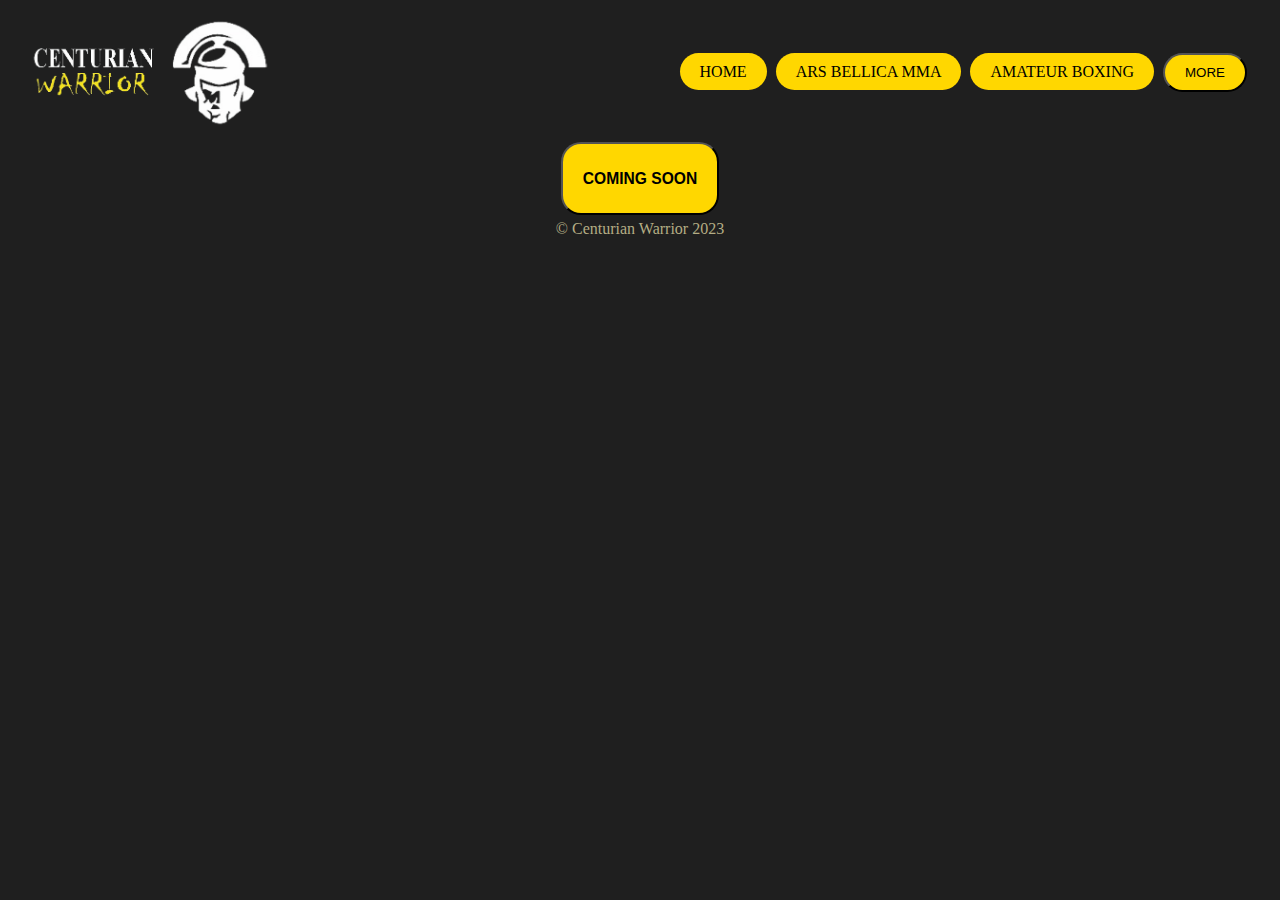
<file: apps.html>
<!DOCTYPE html>
<html lang="en">
  <head>
    <meta charset="UTF-8" />
    <meta name="viewport" content="width=device-width, initial-scale=1.0" />
    <link rel="stylesheet" href="./CSS/apps.css" />
    <title>Centurian Warrior</title>
  </head>
  <body>
    <header>
      <div class="headerContainer">
        <img src="./Images/TransparentLogo.png" />

        <div id="navButtons">
          <a href="./index.html" class="navButton">HOME</a>
          <a href="./bellica.html" class="navButton">ARS BELLICA MMA</a>
          <a href="./boxing.html" class="navButton">AMATEUR BOXING</a>
          <button id="moreButton" onclick="moreButton()">MORE</button>
          <div class="hiddenLinks" id="hiddenLinks">
            <a href="./training.html" class="hidButton">PERSONAL TRAINING</a>
            <a href="./show.html" class="hidButton">CENTURIAN TV</a>
            <a href="./fightwear.html" class="hidButton">CENTURIAN FIGHTWEAR</a>
            <a href="./contactUs.html" class="hidButton">CONTACT US</a>
          </div>
        </div>
      </div>
    </header>
    <main>
      <div id="sessionDetails">
        <div id="sessionDetailsText">
          <button class="sessionDetailsButton" onclick="openApp()">
            <h3><h3>COMING SOON</h3></h3>
          </button>
        </div>
      </div>
    </main>
    <footer>&copy; Centurian Warrior 2023</footer>
    <script src="./JS/apps.js"></script>
  </body>
</html>
</file>
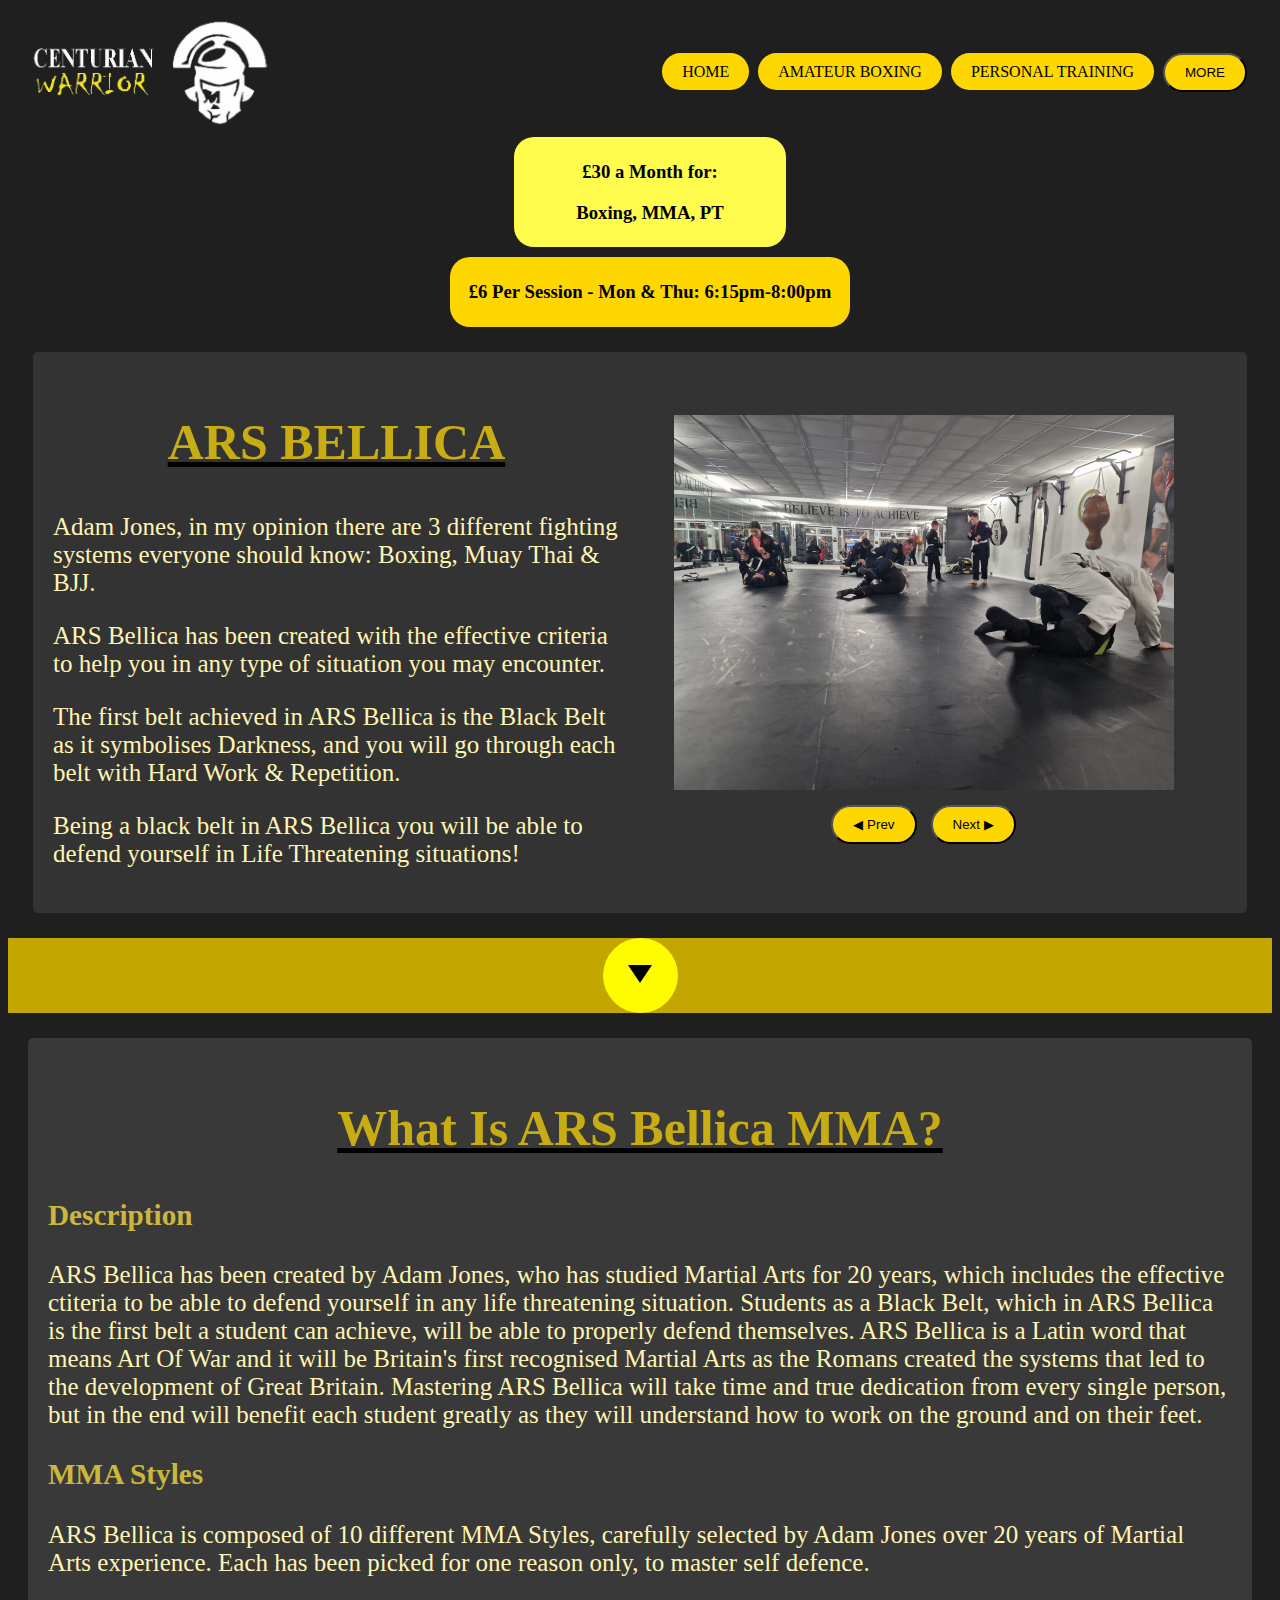
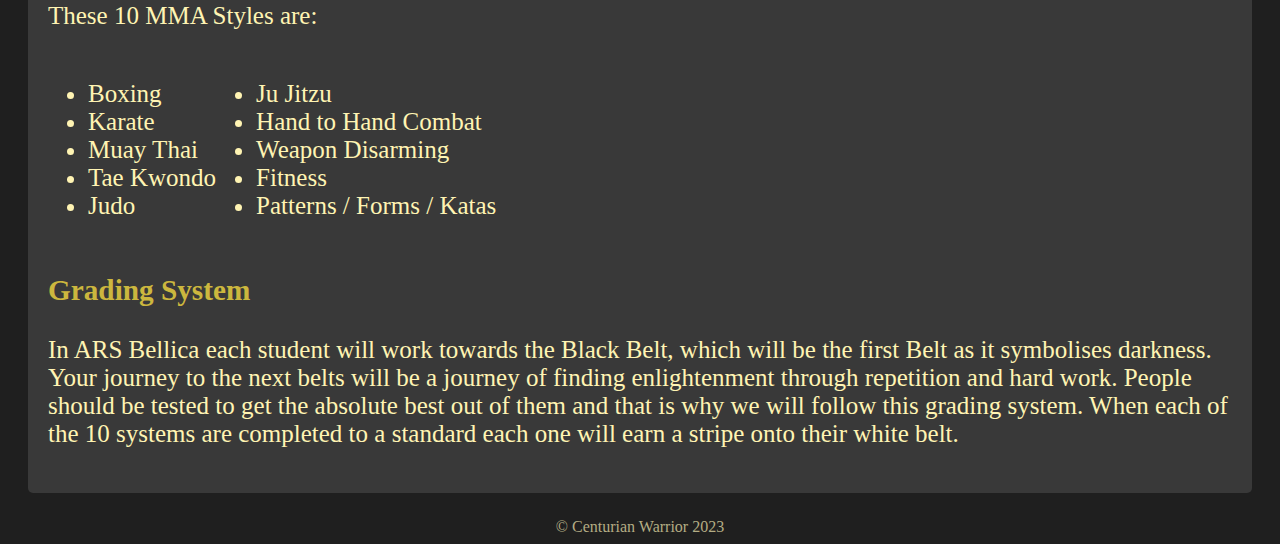
<file: bellica.html>
<!DOCTYPE html>
<html lang="en">
  <head>
    <meta charset="UTF-8" />
    <meta name="viewport" content="width=device-width, initial-scale=1.0" />
    <link rel="stylesheet" href="./CSS/bellica.css" />
    <title>Centurian Warrior</title>
  </head>
  <body>
    <header>
      <div class="headerContainer">
        <img src="./Images/TransparentLogo.png" />

        <div id="navButtons">
          <a href="./index.html" class="navButton">HOME</a>
          <a href="./boxing.html" class="navButton">AMATEUR BOXING</a>
          <a href="./training.html" class="navButton">PERSONAL TRAINING</a>
          <button id="moreButton" onclick="moreButton()">MORE</button>
          <div class="hiddenLinks" id="hiddenLinks">
            <a href="./show.html" class="hidButton">CENTURIAN TV</a>
            <a href="./apps.html" class="hidButton">ULTIMATE WARRIOR CHALLENGE</a>
            <a href="./fightwear.html" class="hidButton">CENTURIAN FIGHTWEAR</a>
            <a href="./contactUs.html" class="hidButton">CONTACT US</a>
          </div>
        </div>
      </div>
    </header>
    <main>
      <div id="currentOffer">
        <div id="currentOfferText">
          <h3>£30 a Month for:</h3>
          <h3>Boxing, MMA, PT</h3>
        </div>
      </div>
      
      <div id="sessionDetails">
        <div id="sessionDetailsText">
          <h3>£6 Per Session - Mon & Thu: 6:15pm-8:00pm</h3>
        </div>
      </div>
      <div id="bellica">
      <div class="sectionImage">
        <div class="sectionText">
          <h2>ARS BELLICA</h2>
          <p>Adam Jones, in my opinion there are 3 different fighting systems everyone should know: Boxing, Muay Thai & BJJ.</p>
          <p>ARS Bellica has been created with the effective criteria to help you in any type of situation you may encounter.</p>
          <p>
            The first belt achieved in ARS Bellica is the Black Belt as it symbolises Darkness, and you will go through each belt with Hard Work & Repetition.
          </p>
          <p>Being a black belt in ARS Bellica you will be able to defend yourself in Life Threatening situations!</p>
        </div>
        <div class="sectionImages">
          <div id="imageContainer">
            <img src="./Images/MMA/mma1.jpg" class="slide" />
          </div>
          <div class="slider-buttons">
            <button id="prevButton" class="slider-button" onclick="prevSlide()">&#9664; Prev</button>
            <button id="nextButton" class="slider-button" onclick="nextSlide()">Next &#9654;</button>
          </div>
        </div>
      </div>
    </div>
      
      <div class="scrollButton">
        <button id="scrollButton" onclick="scrollToSection('about')">
            <div class="scrollIcon">
                <svg xmlns="http://www.w3.org/2000/svg" width="24" height="24" viewBox="0 0 24 24">
                    <path d="M12 21l-12-18h24z" />
                </svg>
            </div>
        </button>
    </div>

    <div id="about">
      <div class="sectionContainer">
        <div class="sectionText">
          <h2>What Is ARS Bellica MMA?</h2>
          <h3>Description</h3>
          <p>
            ARS Bellica has been created by Adam Jones, who has studied Martial Arts for 20 years, which includes the effective ctiteria to be able to defend
            yourself in any life threatening situation. Students as a Black Belt, which in ARS Bellica is the first belt a student can achieve, will be able to
            properly defend themselves. ARS Bellica is a Latin word that means Art Of War and it will be Britain's first recognised Martial Arts as the Romans
            created the systems that led to the development of Great Britain. Mastering ARS Bellica will take time and true dedication from every single person,
            but in the end will benefit each student greatly as they will understand how to work on the ground and on their feet.
          </p>
          <h3>MMA Styles</h3>
          <p>
            ARS Bellica is composed of 10 different MMA Styles, carefully selected by Adam Jones over 20 years of Martial Arts experience. Each has been picked for
            one reason only, to master self defence.
          </p>
          <p>
            These 10 MMA Styles are:
            <div id="class">
                <ul id="leftList">
                    <li>Boxing</li>
                    <li>Karate</li>
                    <li>Muay Thai</li>
                    <li>Tae Kwondo</li>
                    <li>Judo</li>
                </ul>
                <ul id="rightList">
                    <li>Ju Jitzu</li>
                    <li>Hand to Hand Combat</li>
                    <li>Weapon Disarming</li>
                    <li>Fitness</li>
                    <li>Patterns / Forms / Katas</li>
                </ul>
            </div>
          </p>
          <h3>Grading System</h3>
          <p>
            In ARS Bellica each student will work towards the Black Belt, which will be the first Belt as it symbolises darkness. Your journey to the next belts will be a journey
            of finding enlightenment through repetition and hard work. People should be tested to get the absolute best out of them and that is why we will follow this grading
            system. When each of the 10 systems are completed to a standard each one will earn a stripe onto their white belt.
          </p>
        </div>
      </div>
    </div>
    </main>
    <footer>&copy; Centurian Warrior 2023</footer>
    <script src="./JS/bellica.js"></script>
  </body>
</html>
</file>
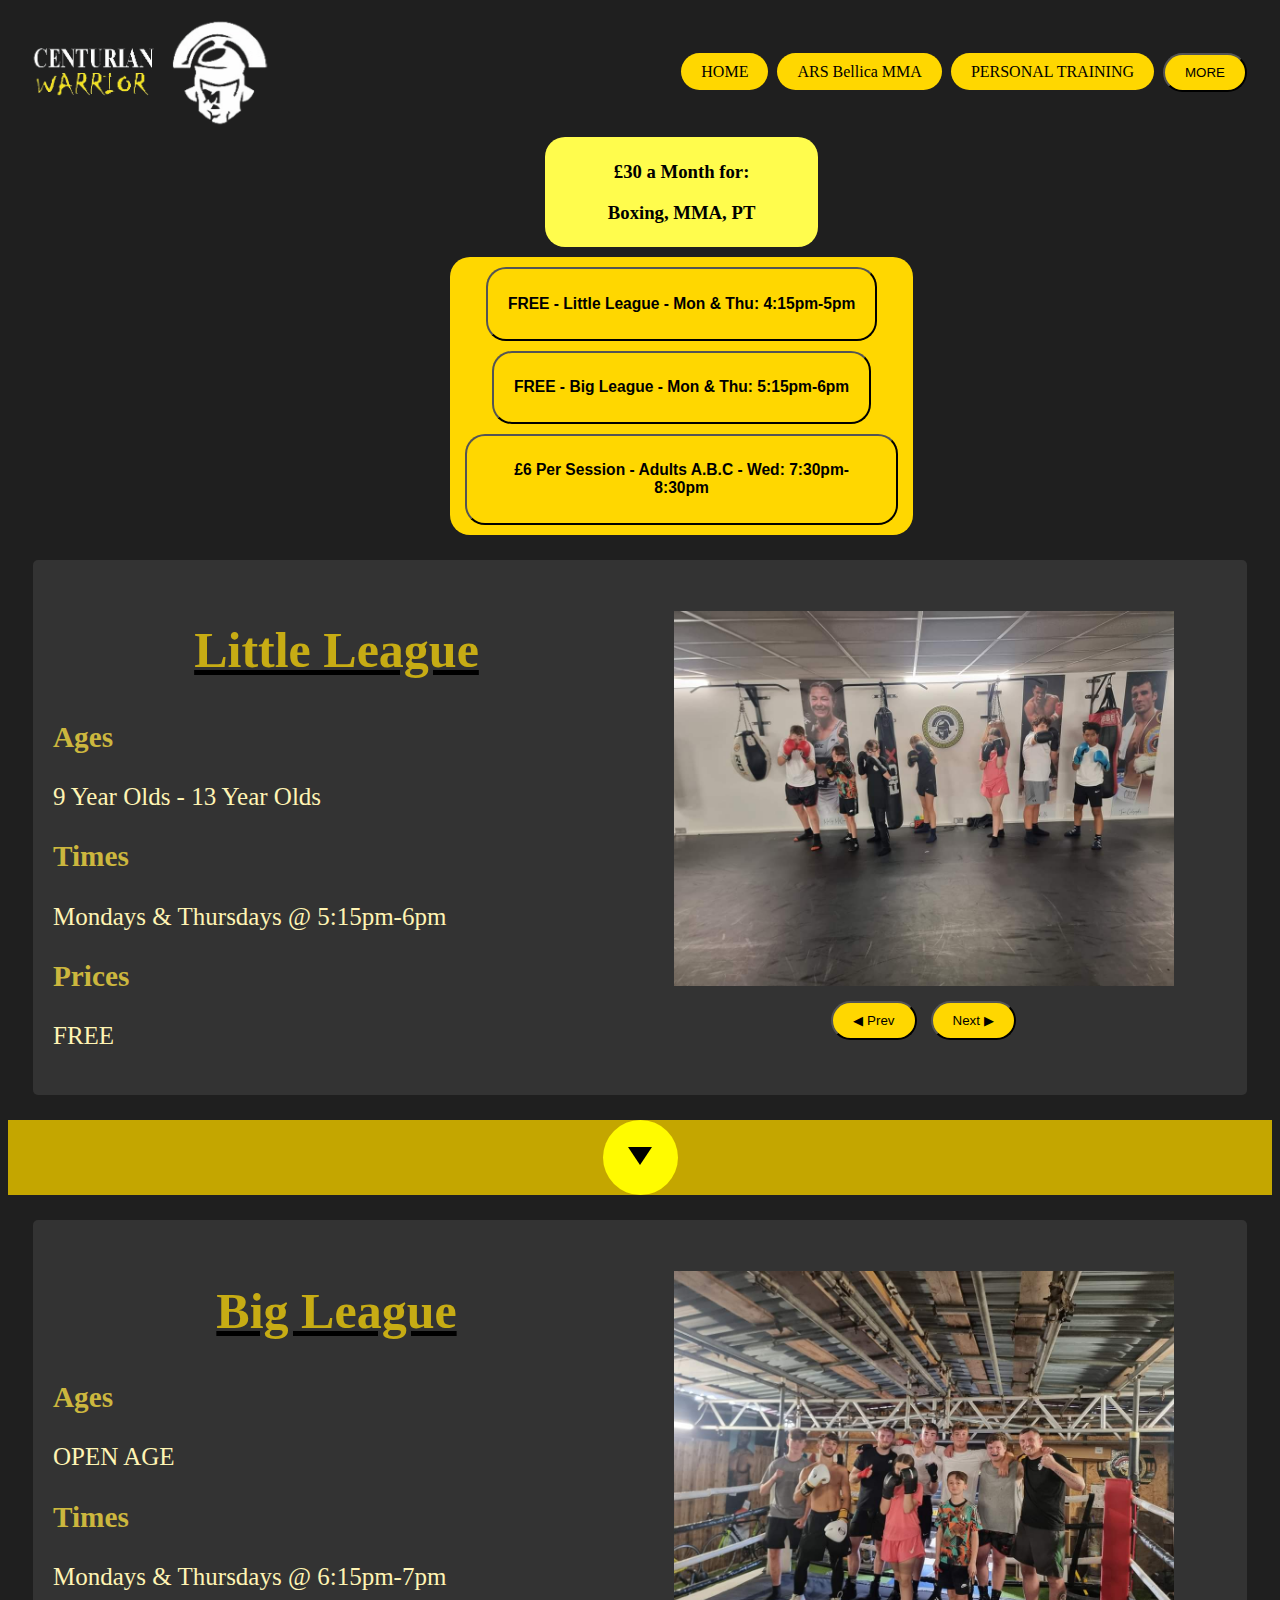
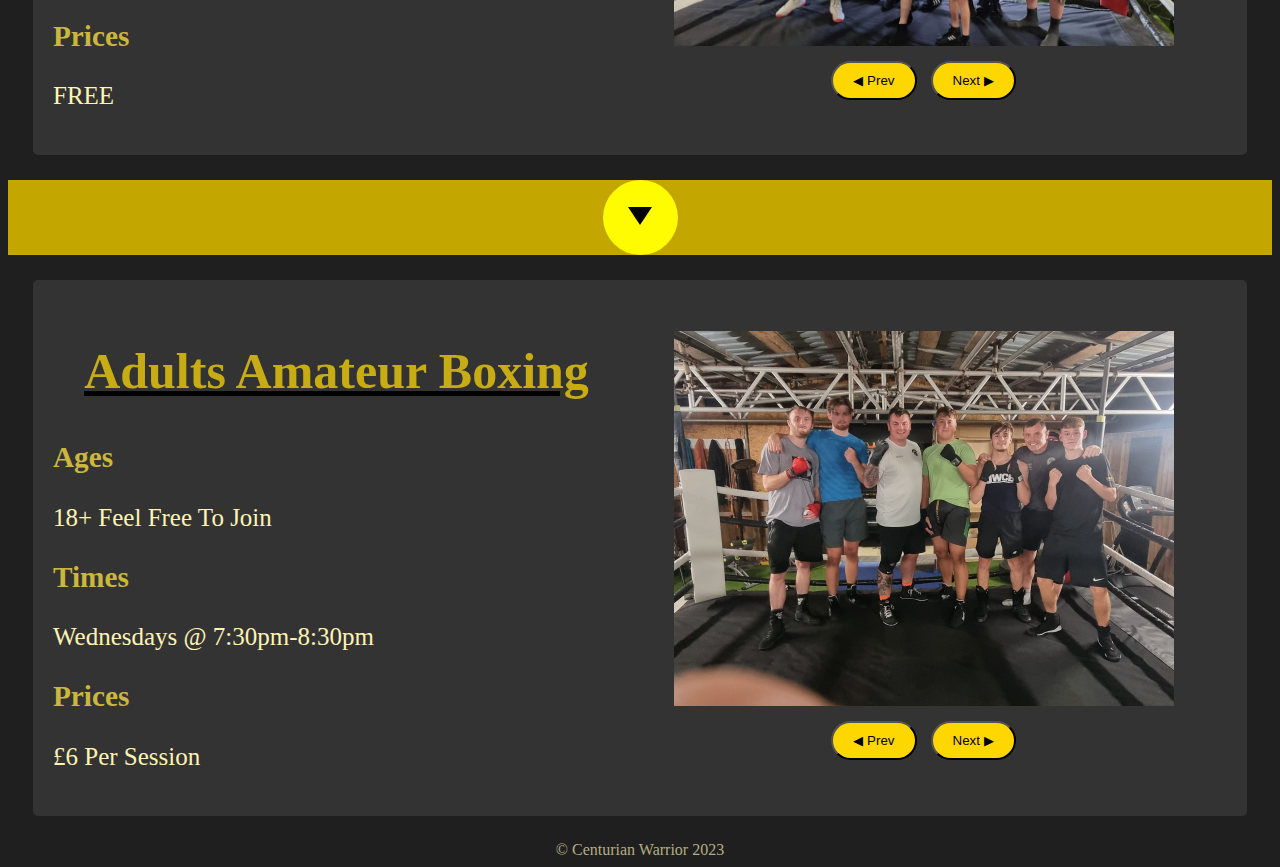
<file: boxing.html>
<!DOCTYPE html>
<html lang="en">
  <head>
    <meta charset="UTF-8" />
    <meta name="viewport" content="width=device-width, initial-scale=1.0" />
    <link rel="stylesheet" href="./CSS/boxing.css" />
    <title>Centurian Warrior</title>
  </head>
  <body>
    <header>
      <div class="headerContainer">
        <img src="./Images/TransparentLogo.png" />

        <div id="navButtons">
          <a href="./index.html" class="navButton">HOME</a>
          <a href="./bellica.html" class="navButton">ARS Bellica MMA</a>
          <a href="./training.html" class="navButton">PERSONAL TRAINING</a>
          <button id="moreButton" onclick="moreButton()">MORE</button>
          <div class="hiddenLinks" id="hiddenLinks">
            <a href="./show.html" class="hidButton">CENTURIAN TV</a>
            <a href="./apps.html" class="hidButton">ULTIMATE WARRIOR CHALLENGE</a>
            <a href="./fightwear.html" class="hidButton">CENTURIAN FIGHTWEAR</a>
            <a href="./contactUs.html" class="hidButton">CONTACT US</a>
          </div>
        </div>
      </div>
    </header>
    <main>
      <div id="currentOffer">
        <div id="currentOfferText">
          <h3>£30 a Month for:</h3>
          <h3>Boxing, MMA, PT</h3>
        </div>
      </div>
      <div id="sessionDetails">
        <div id="sessionDetailsText">
          <button class="sessionDetailsButton" onclick="scrollToSection('littleLeague')">
            <h3>FREE - Little League - Mon & Thu: 4:15pm-5pm</h3>
          </button>
          <button class="sessionDetailsButton" onclick="scrollToSection('bigLeague')">
            <h3>FREE - Big League - Mon & Thu: 5:15pm-6pm</h3>
          </button>
          <button class="sessionDetailsButton" onclick="scrollToSection('adultABC')">
            <h3>£6 Per Session - Adults A.B.C - Wed: 7:30pm-8:30pm</h3>
          </button>
        </div>
      </div>

      <div id="littleLeague">
        <div class="sectionImage">
          <div class="sectionText">
            <h2>Little League</h2>
            <h3>Ages</h3>
            <p>9 Year Olds - 13 Year Olds</p>
            <h3>Times</h3>
            <p>Mondays & Thursdays @ 5:15pm-6pm</p>
            <h3>Prices</h3>
            <p>FREE</p>
          </div>
          <div class="sectionImages">
            <div id="littleLeagueImageContainer" class="image-container">
              <img src="./Images/Boxing/littleLeague1.jpg" class="slide" />
            </div>
            <div class="slider-buttons">
              <button id="littleLeaguePrevButton" class="slider-button" onclick="prevSlide('littleLeague')">&#9664; Prev</button>
              <button id="littleLeagueNextButton" class="slider-button" onclick="nextSlide('littleLeague')">Next &#9654;</button>
            </div>
          </div>
        </div>
      </div>

      <div class="scrollButton">
        <button id="scrollButton" onclick="scrollToSection('bigLeague')">
          <div class="scrollIcon">
            <svg xmlns="http://www.w3.org/2000/svg" width="24" height="24" viewBox="0 0 24 24">
              <path d="M12 21l-12-18h24z" />
            </svg>
          </div>
        </button>
      </div>

      <div id="bigLeague">
        <div class="sectionImage">
          <div class="sectionText">
            <h2>Big League</h2>
            <h3>Ages</h3>
            <p>OPEN AGE</p>
            <h3>Times</h3>
            <p>Mondays & Thursdays @ 6:15pm-7pm</p>
            <h3>Prices</h3>
            <p>FREE</p>
          </div>
          <div class="sectionImages">
            <div id="bigLeagueImageContainer" class="image-container">
              <img src="./Images/Boxing/bigLeague1.jpg" class="slide" />
            </div>
            <div class="slider-buttons">
              <button id="bigLeaguePrevButton" class="slider-button" onclick="prevSlide('bigLeague')">&#9664; Prev</button>
              <button id="bigLeagueNextButton" class="slider-button" onclick="nextSlide('bigLeague')">Next &#9654;</button>
            </div>
          </div>
        </div>
      </div>

      <div class="scrollButton">
        <button id="scrollButton" onclick="scrollToSection('adultABC')">
          <div class="scrollIcon">
            <svg xmlns="http://www.w3.org/2000/svg" width="24" height="24" viewBox="0 0 24 24">
              <path d="M12 21l-12-18h24z" />
            </svg>
          </div>
        </button>
      </div>

      <div id="adultABC">
        <div class="sectionImage">
          <div class="sectionText">
            <h2>Adults Amateur Boxing</h2>
            <h3>Ages</h3>
            <p>18+ Feel Free To Join</p>
            <h3>Times</h3>
            <p>Wednesdays @ 7:30pm-8:30pm</p>
            <h3>Prices</h3>
            <p>£6 Per Session</p>
          </div>
          <div class="sectionImages">
            <div id="adultABCImageContainer" class="image-container">
              <img src="./Images/Boxing/adultBoxing1.jpg" class="slide" />
              <img src="./Images/Boxing/adultBoxing2.jpg" class="slide" />
              <img src="./Images/Boxing/adultBoxing3.jpg" class="slide" />
              <img src="./Images/Boxing/adultBoxing4.jpg" class="slide" />
              <img src="./Images/Boxing/adultBoxing5.jpg" class="slide" />
              <img src="./Images/Boxing/adultBoxing6.jpg" class="slide" />
              <img src="./Images/Boxing/adultBoxing7.jpg" class="slide" />
            </div>
            <div class="slider-buttons">
              <button id="adultABCPrevButton" class="slider-button" onclick="prevSlide('adultABC')">&#9664; Prev</button>
              <button id="adultABCNextButton" class="slider-button" onclick="nextSlide('adultABC')">Next &#9654;</button>
            </div>
          </div>
        </div>
      </div>
    </main>
    <footer>&copy; Centurian Warrior 2023</footer>
    <script src="./JS/boxing.js"></script>
  </body>
</html>
</file>
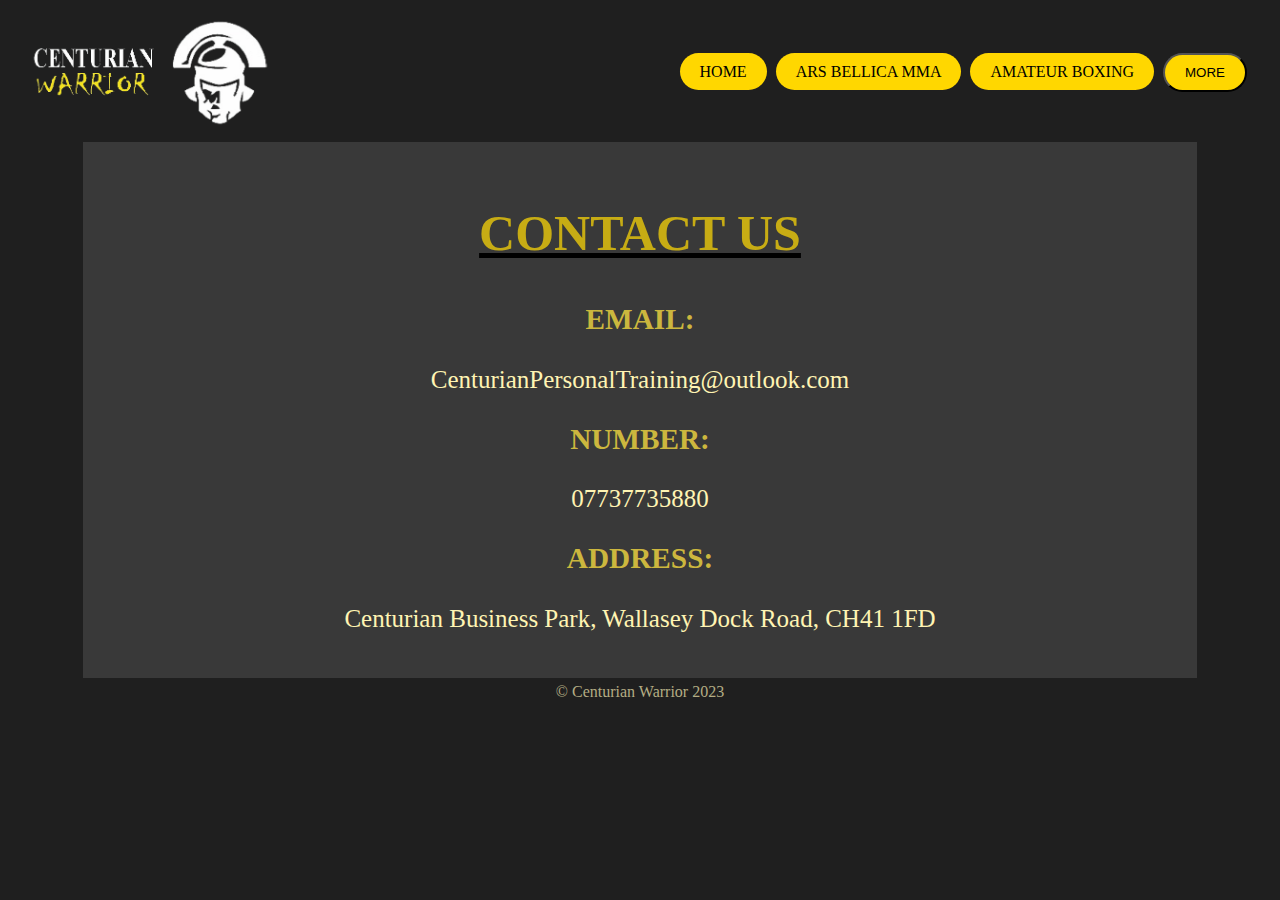
<file: contactUs.html>
<!DOCTYPE html>
<html lang="en">
  <head>
    <meta charset="UTF-8" />
    <meta name="viewport" content="width=device-width, initial-scale=1.0" />
    <link rel="stylesheet" href="./CSS/contactUs.css" />
    <script src="./JS/contactUs.js" defer></script>
    <title>Centurian Warrior</title>
  </head>
  <body>
    <header>
      <div class="headerContainer">
        <img src="./Images/TransparentLogo.png" />

        <div id="navButtons">
          <a href="./index.html" class="navButton">HOME</a>
          <a href="./bellica.html" class="navButton">ARS BELLICA MMA</a>
          <a href="./boxing.html" class="navButton">AMATEUR BOXING</a>
          <button id="moreButton" onclick="moreButton()">MORE</button>
          <div class="hiddenLinks" id="hiddenLinks">
            <a href="./training.html" class="hidButton">PERSONAL TRAINING</a>
            <a href="./show.html" class="hidButton">CENTURIAN TV</a>
            <a href="./apps.html" class="hidButton">ULTIMATE WARRIOR CHALLENGE</a>
            <a href="./fightwear.html" class="hidButton">CENTURIAN FIGHTWEAR</a>
          </div>
        </div>
      </div>
    </header>
    <main>
      <div class="sectionContainer">
        <div class="sectionText">
          <h2>CONTACT US</h2>
          <h3>EMAIL:</h3>
          <p>CenturianPersonalTraining@outlook.com</p>
          <h3>NUMBER:</h3>
          <p>07737735880</p>
          <h3>ADDRESS:</h3>
          <p>Centurian Business Park, Wallasey Dock Road, CH41 1FD</p>
        </div>
      </div>
    </main>
    <footer>&copy; Centurian Warrior 2023</footer>
  </body>
</html>
</file>
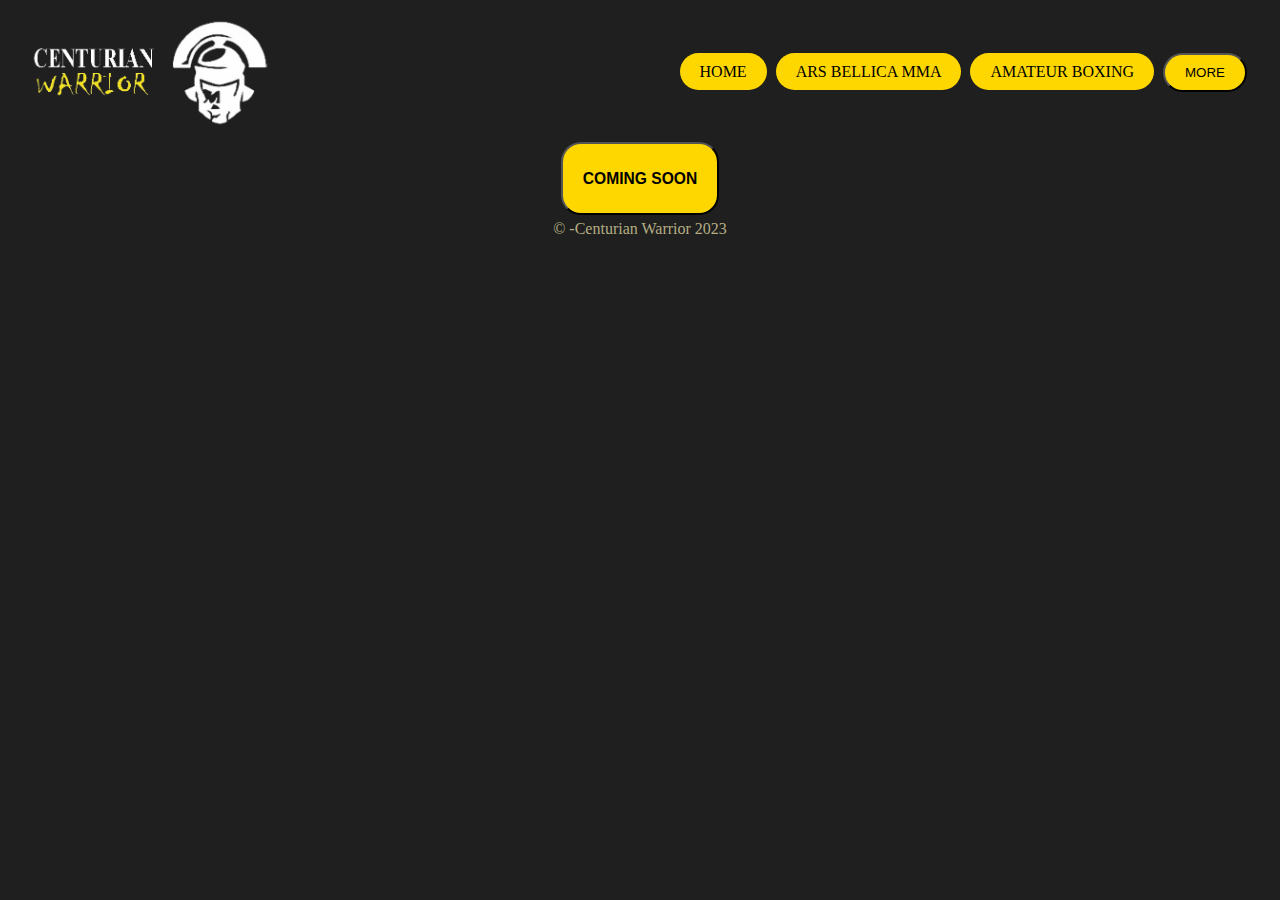
<file: fightwear.html>
<!DOCTYPE html>
<html lang="en">
  <head>
    <meta charset="UTF-8" />
    <meta name="viewport" content="width=device-width, initial-scale=1.0" />
    <link rel="stylesheet" href="./CSS/fightwear.css" />
    <title>Centurian Warrior</title>
  </head>
  <body>
    <header>
      <div class="headerContainer">
        <img src="./Images/TransparentLogo.png" />

        <div id="navButtons">
          <a href="./index.html" class="navButton">HOME</a>
          <a href="./bellica.html" class="navButton">ARS BELLICA MMA</a>
          <a href="./boxing.html" class="navButton">AMATEUR BOXING</a>
          <button id="moreButton" onclick="moreButton()">MORE</button>
          <div class="hiddenLinks" id="hiddenLinks">
            <a href="./training.html" class="hidButton">PERSONAL TRAINING</a>
            <a href="./show.html" class="hidButton">CENTURIAN TV</a>
            <a href="./apps.html" class="hidButton">ULTIMATE WARRIOR CHALLENGE</a>
            <a href="./contactUs.html" class="hidButton">CONTACT US</a>
          </div>
        </div>
      </div>
    </header>
    <main>
      <div id="sessionDetails">
        <div id="sessionDetailsText">
          <button class="sessionDetailsButton" onclick="openApp()">
            <h3>COMING SOON</h3>
          </button>
        </div>
      </div>
    </div>
    </main>
    <footer>&copy; -Centurian Warrior 2023</footer>
    <script src="./JS/fightwear.js"></script>
  </body>
</html>
</file>
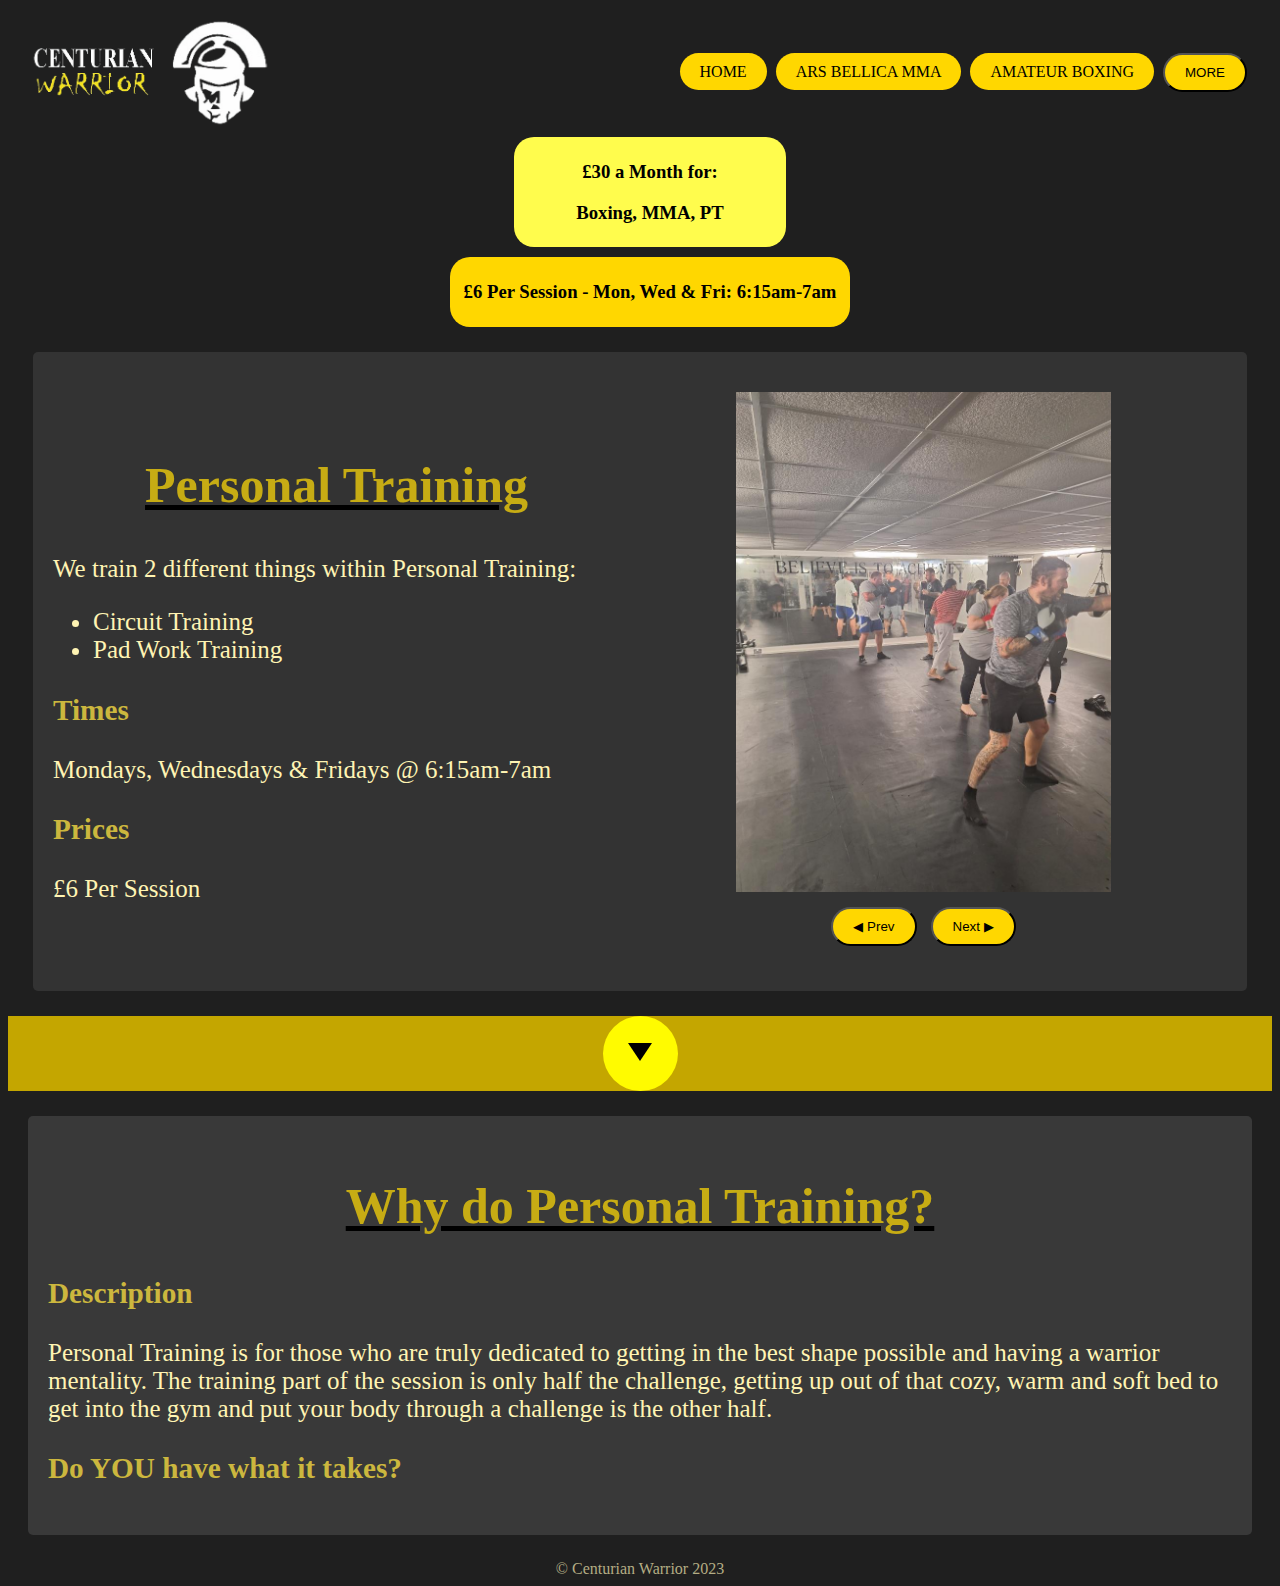
<file: training.html>
<!DOCTYPE html>
<html lang="en">
  <head>
    <meta charset="UTF-8" />
    <meta name="viewport" content="width=device-width, initial-scale=1.0" />
    <link rel="stylesheet" href="./CSS/training.css" />
    <title>Centurian Warrior</title>
  </head>
  <body>
    <header>
      <div class="headerContainer">
        <img src="./Images/TransparentLogo.png" />

        <div id="navButtons">
          <a href="./index.html" class="navButton">HOME</a>
          <a href="./bellica.html" class="navButton">ARS BELLICA MMA</a>
          <a href="./boxing.html" class="navButton">AMATEUR BOXING</a>
          <button id="moreButton" onclick="moreButton()">MORE</button>
          <div class="hiddenLinks" id="hiddenLinks">
            <a href="./show.html" class="hidButton">CENTURIAN TV</a>
            <a href="./apps.html" class="hidButton">ULTIMATE WARRIORS CHALLENGE</a>
            <a href="./fightwear.html" class="hidButton">CENTURIAN FIGHTWEAR</a>
            <a href="./contactUs.html" class="hidButton">CONTACT US</a>
          </div>
        </div>
      </div>
    </header>
    <main>
      <div id="currentOffer">
        <div id="currentOfferText">
          <h3>£30 a Month for:</h3>
          <h3>Boxing, MMA, PT</h3>
        </div>
      </div>

      <div id="sessionDetails">
        <div id="sessionDetailsText">
          <h3>£6 Per Session - Mon, Wed & Fri: 6:15am-7am</h3>
        </div>
      </div>
      <div id="training">
        <div class="sectionImage">
          <div class="sectionText">
            <h2>Personal Training</h2>
            <p>We train 2 different things within Personal Training:</p>
            <ul>
              <li>Circuit Training</li>
              <li>Pad Work Training</li>
            </ul>
            <h3>Times</h3>
            <p>Mondays, Wednesdays & Fridays @ 6:15am-7am</p>
            <h3>Prices</h3>
            <p>£6 Per Session</p>
          </div>
          <div class="sectionImages">
            <div id="imageContainer">
              <img src="./Images/PT/ptTraining1.jpg" class="slide" />
              <img src="./Images/PT/ptTraining2.jpg" class="slide" />
              <img src="./Images/PT/ptTraining3.jpg" class="slide" />
              <img src="./Images/PT/ptTraining4.jpg" class="slide" />
            </div>
            <div class="slider-buttons">
              <button id="prevButton" class="slider-button" onclick="prevSlide()">&#9664; Prev</button>
              <button id="nextButton" class="slider-button" onclick="nextSlide()">Next &#9654;</button>
            </div>
          </div>
        </div>
      </div>

      <div class="scrollButton">
        <button id="scrollButton" onclick="scrollToSection('about')">
          <div class="scrollIcon">
            <svg xmlns="http://www.w3.org/2000/svg" width="24" height="24" viewBox="0 0 24 24">
              <path d="M12 21l-12-18h24z" />
            </svg>
          </div>
        </button>
      </div>

      <div id="about">
        <div class="sectionContainer">
          <div class="sectionText">
            <h2>Why do Personal Training?</h2>
            <h3>Description</h3>
            <p>
              Personal Training is for those who are truly dedicated to getting in the best shape possible and having a warrior mentality. The training part of
              the session is only half the challenge, getting up out of that cozy, warm and soft bed to get into the gym and put your body through a challenge
              is the other half.
            </p>
            <h3>Do YOU have what it takes?</h3>
          </div>
        </div>
      </div>
    </main>
    <footer>&copy; Centurian Warrior 2023</footer>
    <script src="./JS/training.js"></script>
  </body>
</html>
</file>
<file: CSS/apps.css>
/* DEFAULT STYLE */
body {
  background-color: #1f1f1f;
}
.headerContainer {
  background-color: #1f1f1f;
  display: flex;
  justify-content: space-between;
  align-items: center;
  padding: 10px 20px;
}
.headerContainer img {
  width: 20%;
  margin-right: 20%;
}
.navButton {
  background-color: #ffd700;
  color: black;
  padding: 10px 20px;
  border-radius: 20px;
  margin-right: 5px;
  transition: background-color 0.3s, transform 0.3s;
  text-decoration: none;
}
.navButton:hover {
  background-color: #ffef97;
  transform: scale(1.1);
}
#moreButton {
  background-color: #ffd700;
  color: black;
  padding: 10px 20px;
  border-radius: 20px;
  margin-right: 5px;
  transition: background-color 0.3s, transform 0.3s;
  text-decoration: none;
  cursor: pointer;
}
#moreButton:hover {
  background-color: #ffef97;
  transform: scale(1.1);
}
.hiddenLinks {
  width: 44%;
  display: flex;
  flex-direction: column;
  align-items: flex-end;
  background-color: #808080;
  margin-left: auto;
}
.hidButton {
  width: 200px;
  text-decoration: none;
  text-align: center;
  background-color: #ffd700;
  color: black;
  padding: 10px 20px;
  border-radius: 20px;
  margin: 5px;
  transition: background-color 0.3s, transform 0.3s;
}
.hidButton:hover {
  background-color: #ffef97;
  transform: scale(1.1);
}
#hiddenLinks {
  display: none;
}
footer {
  color: #b4ad84;
  text-align: center;
}
/* Session Details */
#sessionDetailsText {
  text-align: center;
}
.sessionDetailsButton {
  background-color: #ffd700;
  color: black;
  padding: 10px 20px;
  border-radius: 20px;
  margin: 5px;
  transition: background-color 0.3s, transform 0.3s;
  cursor: pointer;
}
.sessionDetailsButton:hover {
  background-color: #fff3ac;
  transform: scale(1.1);
}

/* Section Text & Videos*/
.sectionContainer {
  background-color: rgba(83, 83, 83, 0.5);
  text-align: center;
  padding: 20px;
  margin: 5px 25px;
}
.sectionText {
  font-size: 25px;
}
.sectionText h2 {
  text-decoration: underline black;
  font-size: 50px;
  color: #c7ac14;
}
.sectionText h3 {
  color: #ccb73e;
}
.sectionText p {
  color: #fff4b3;
}
.videoContainer {
  display: flex;
  flex-direction: row;
  justify-content: center;
}
video {
  margin: 5px;
}
/* ScrollButton Styles */
.scrollButton {
  background-color: #c4a600;
  width: 100%;
  text-align: center;
  margin: 15px 0;
}
#scrollButton {
  width: 75px;
  height: 75px;
  background-color: #fffb00;
  border: none;
  border-radius: 50%; /* Makes it a circle */
  padding: 10px;
  cursor: pointer;
  transition: transform 0.3s, background-color 0.3s;
}
#scrollButton:hover {
  background-color: #ffef97;
  transform: scale(1.1);
}
.scrollIcon {
  fill: black; /* Arrow color */
}

@media (max-width: 480px) {
  img {
    max-width: 300px;
    max-height: 300px;
  }
  .headerContainer {
    display: flex;
    flex-direction: column;
  }
  .navButton {
    display: flex;
    flex-direction: column;
    margin: 5px;
  }
  #moreButton {
    display: flex;
    flex-direction: row;
    flex-wrap: nowrap;
  }
  .hiddenLinks {
    max-width: fit-content;
    background-color: #1f1f1f;
  }
  #currentOffer {
    width: 40%;
    margin-left: 25%;
  }
  #sessionDetails {
    width: 40%;
    margin-left: 25%;
  }
  .sectionImage {
    display: flex;
    flex-direction: column;
  }
  .videoContainer {
    display: flex;
    flex-direction: column;
  }
  video {
    display: flex;
    flex-direction: column;
    max-width: 300px;
  }
}
</file>
<file: CSS/bellica.css>
/* DEFAULT STYLE */
body {
  background-color: #1f1f1f;
}
img {
  max-width: 500px;
  max-height: 500px;
}
.headerContainer {
  background-color: #1f1f1f;
  display: flex;
  justify-content: space-between;
  align-items: center;
  padding: 10px 20px;
}
.headerContainer img {
  width: 20%;
  margin-right: 20%;
}
.navButton {
  background-color: #ffd700;
  color: black;
  padding: 10px 20px;
  border-radius: 20px;
  margin-right: 5px;
  transition: background-color 0.3s, transform 0.3s;
  text-decoration: none;
}
.navButton:hover {
  background-color: #ffef97;
  transform: scale(1.1);
}
#moreButton {
  background-color: #ffd700;
  color: black;
  padding: 10px 20px;
  border-radius: 20px;
  margin-right: 5px;
  transition: background-color 0.3s, transform 0.3s;
  text-decoration: none;
  cursor: pointer;
}
#moreButton:hover {
  background-color: #ffef97;
  transform: scale(1.1);
}
.hiddenLinks {
  width: 44%;
  display: flex;
  flex-direction: column;
  align-items: flex-end;
  background-color: #808080;
  margin-left: auto;
}
.hidButton {
  width: 200px;
  text-decoration: none;
  text-align: center;
  background-color: #ffd700;
  color: black;
  padding: 10px 20px;
  border-radius: 20px;
  margin: 5px;
  transition: background-color 0.3s, transform 0.3s;
}
.hidButton:hover {
  background-color: #ffef97;
  transform: scale(1.1);
}
#hiddenLinks {
  display: none;
}
footer {
  color: #b4ad84;
  text-align: center;
}
/* Offer Details */
#currentOffer {
  background-color: #fffc4d;
  width: 20%;
  padding: 5px 10px;
  border-radius: 20px;
  margin-left: 40%;
  margin-bottom: 10px;
}
#currentOfferText {
  text-align: center;
}
/* Session Details */
#sessionDetails {
  background-color: #ffd700;
  width: 30%;
  padding: 5px 10px;
  border-radius: 20px;
  margin-left: 35%;
}
#sessionDetailsText {
  text-align: center;
}

/* Section with Images Style */
.sectionImage {
  background-color: rgba(71, 71, 71, 0.5); /* Semi-transparent grey background */
  display: flex;
  align-items: center;
  justify-content: space-between;
  padding: 20px;
  border-radius: 5px;
  margin: 25px;
}
.sectionText {
  flex: 1;
  text-align: left; /* Align text on the left side */
  font-size: 25px;
}
.sectionText h2 {
  text-align: center;
  font-size: 50px;
  color: #d8a600;
}
.sectionText p {
  color: #fff389;
}
.sectionImages {
  flex: 1;
  display: flex;
  flex-direction: column;
  align-items: center;
  justify-content: center;
  padding: 20px;
  position: relative; /* Allows for positioning the navigation buttons */
}
.slider-buttons {
  margin-top: 10px; /* Add some spacing between images and buttons */
}
.slider-button {
  background-color: #ffd700;
  color: black;
  padding: 10px 20px;
  border-radius: 20px;
  margin: 5px;
  transition: background-color 0.3s, transform 0.3s;
  cursor: pointer;
}
.sectionContainer {
  background-color: rgba(83, 83, 83, 0.5); /* Semi-transparent gray background */
  text-align: center; /* Center-align text inside sectionContainer */
  padding: 20px; /* Add some padding for spacing */
  margin: 25px 20px;
  border-radius: 5px;
}
.sectionText {
  font-size: 25px;
}
.sectionText h2 {
  text-decoration: underline black;
  font-size: 50px;
  color: #c7ac14;
}
.sectionText h3 {
  color: #ccb73e;
}
.sectionText p {
  color: #fff4b3;
}
.sectionText li {
  color: #fff4b3;
}
#class {
  display: flex;
}
/* ScrollButton Styles */
.scrollButton {
  background-color: #c4a600;
  width: 100%;
  text-align: center;
}
#scrollButton {
  width: 75px;
  height: 75px;
  background-color: #fffb00;
  border: none;
  border-radius: 50%; /* Makes it a circle */
  padding: 10px;
  cursor: pointer;
  transition: transform 0.3s, background-color 0.3s;
}
#scrollButton:hover {
  background-color: #ffef97;
  transform: scale(1.1);
}
.scrollIcon {
  fill: black; /* Arrow color */
}

@media (max-width: 480px) {
  img {
    max-width: 300px;
    max-height: 300px;
  }
  .headerContainer {
    display: flex;
    flex-direction: column;
  }
  .navButton {
    display: flex;
    flex-direction: column;
    margin: 5px;
  }
  #moreButton {
    display: flex;
    flex-direction: row;
    flex-wrap: nowrap;
  }
  .hiddenLinks {
    max-width: fit-content;
    background-color: #1f1f1f;
  }
  #currentOffer {
    width: 40%;
    margin-left: 25%;
  }
  #sessionDetails {
    width: 40%;
    margin-left: 25%;
  }
  .sectionImage {
    display: flex;
    flex-direction: column;
  }
}
</file>
<file: CSS/boxing.css>
/* DEFAULT STYLE */
body {
  background-color: #1f1f1f;
  overflow-x: hidden;
}
img {
  max-width: 500px;
  max-height: 500px;
}
.headerContainer {
  background-color: #1f1f1f;
  display: flex;
  justify-content: space-between;
  align-items: center;
  padding: 10px 20px;
}
.headerContainer img {
  width: 20%;
  margin-right: 20%;
}
.navButton {
  background-color: #ffd700;
  color: black;
  padding: 10px 20px;
  border-radius: 20px;
  margin-right: 5px;
  transition: background-color 0.3s, transform 0.3s;
  text-decoration: none;
}
.navButton:hover {
  background-color: #ffef97;
  transform: scale(1.1);
}
#moreButton {
  background-color: #ffd700;
  color: black;
  padding: 10px 20px;
  border-radius: 20px;
  margin-right: 5px;
  transition: background-color 0.3s, transform 0.3s;
  text-decoration: none;
  cursor: pointer;
}
#moreButton:hover {
  background-color: #ffef97;
  transform: scale(1.1);
}
.hiddenLinks {
  width: 44%;
  display: flex;
  flex-direction: column;
  align-items: flex-end;
  background-color: #808080;
  margin-left: auto;
}
.hidButton {
  width: 200px;
  text-decoration: none;
  text-align: center;
  background-color: #ffd700;
  color: black;
  padding: 10px 20px;
  border-radius: 20px;
  margin: 5px;
  transition: background-color 0.3s, transform 0.3s;
}
.hidButton:hover {
  background-color: #ffef97;
  transform: scale(1.1);
}
#hiddenLinks {
  display: none;
}
footer {
  color: #b4ad84;
  text-align: center;
}
/* Offer Details */
#currentOffer {
  background-color: #fffc4d;
  width: 20%;
  padding: 5px 10px;
  border-radius: 20px;
  margin-left: 42.5%;
  margin-bottom: 10px;
}
#currentOfferText {
  text-align: center;
}
/* Session Details */
#sessionDetails {
  background-color: #ffd700;
  width: 35%;
  padding: 5px 10px;
  border-radius: 20px;
  margin-left: 35%;
}
#sessionDetailsText {
  text-align: center;
}
.sessionDetailsButton {
  background-color: #ffd700;
  color: black;
  padding: 10px 20px;
  border-radius: 20px;
  margin: 5px;
  transition: background-color 0.3s, transform 0.3s;
  cursor: pointer;
}
.sessionDetailsButton:hover {
  background-color: #fff3ac;
  transform: scale(1.1);
}

/* Section with Images Style */
.sectionImage {
  background-color: rgba(71, 71, 71, 0.5);
  display: flex;
  align-items: center;
  justify-content: space-between;
  padding: 20px;
  border-radius: 5px;
  margin: 25px;
}
.sectionText {
  flex: 1;
  text-align: left;
  font-size: 25px;
}
.sectionText h2 {
  text-align: center;
  font-size: 50px;
  color: #d8a600;
}
.sectionText p {
  color: #fff389;
}
.sectionImages {
  flex: 1;
  display: flex;
  flex-direction: column;
  align-items: center;
  justify-content: center;
  padding: 20px;
  position: relative;
}
.slider-buttons {
  margin-top: 10px;
}
.slider-button {
  background-color: #ffd700;
  color: black;
  padding: 10px 20px;
  border-radius: 20px;
  margin: 5px;
  transition: background-color 0.3s, transform 0.3s;
  cursor: pointer;
}
.sectionContainer {
  background-color: rgba(83, 83, 83, 0.5);
  text-align: center;
  padding: 20px;
  margin: 25px 20px;
  border-radius: 5px;
}
.sectionText {
  font-size: 25px;
}
.sectionText h2 {
  text-decoration: underline black;
  font-size: 50px;
  color: #c7ac14;
}
.sectionText h3 {
  color: #ccb73e;
}
.sectionText p {
  color: #fff4b3;
}
.sectionText li {
  color: #fff4b3;
}
#class {
  display: flex;
}
/* ScrollButton Styles */
.scrollButton {
  background-color: #c4a600;
  width: 100%;
  text-align: center;
}
#scrollButton {
  width: 75px;
  height: 75px;
  background-color: #fffb00;
  border: none;
  border-radius: 50%; /* Makes it a circle */
  padding: 10px;
  cursor: pointer;
  transition: transform 0.3s, background-color 0.3s;
}
#scrollButton:hover {
  background-color: #ffef97;
  transform: scale(1.1);
}
.scrollIcon {
  fill: black; /* Arrow color */
}

@media (max-width: 480px) {
  img {
    max-width: 300px;
    max-height: 300px;
  }
  .headerContainer {
    display: flex;
    flex-direction: column;
  }
  .navButton {
    display: flex;
    flex-direction: column;
    margin: 5px;
  }
  #moreButton {
    display: flex;
    flex-direction: row;
    flex-wrap: nowrap;
  }
  .hiddenLinks {
    max-width: fit-content;
    background-color: #1f1f1f;
  }
  #currentOffer {
    width: 40%;
    margin-left: 25%;
  }
  #sessionDetails {
    width: 40%;
    margin-left: 25%;
  }
  .sectionImage {
    display: flex;
    flex-direction: column;
  }
}
</file>
<file: CSS/contactUs.css>
/* DEFAULT STYLE */
body {
  background-color: #1f1f1f;
}
.headerContainer {
  background-color: #1f1f1f;
  display: flex;
  justify-content: space-between;
  align-items: center;
  padding: 10px 20px;
}
.headerContainer img {
  width: 20%;
  margin-right: 20%;
}
.navButton {
  background-color: #ffd700;
  color: black;
  padding: 10px 20px;
  border-radius: 20px;
  margin-right: 5px;
  transition: background-color 0.3s, transform 0.3s;
  text-decoration: none;
}
.navButton:hover {
  background-color: #ffef97;
  transform: scale(1.1);
}
#moreButton {
  background-color: #ffd700;
  color: black;
  padding: 10px 20px;
  border-radius: 20px;
  margin-right: 5px;
  transition: background-color 0.3s, transform 0.3s;
  text-decoration: none;
}
#moreButton:hover {
  background-color: #ffef97;
  transform: scale(1.1);
}
.hiddenLinks {
  width: 44%;
  display: flex;
  flex-direction: column;
  align-items: flex-end;
  background-color: #808080;
  margin-left: auto;
}
.hidButton {
  width: 200px;
  text-decoration: none;
  text-align: center;
  background-color: #ffd700;
  color: black;
  padding: 10px 20px;
  border-radius: 20px;
  margin: 5px;
  transition: background-color 0.3s, transform 0.3s;
}
.hidButton:hover {
  background-color: #ffef97;
  transform: scale(1.1);
}
#hiddenLinks {
  display: none;
}
/* Section Just Text */
.sectionContainer {
  background-color: rgba(83, 83, 83, 0.5);
  text-align: center;
  padding: 20px;
  margin: 5px 75px;
}
.sectionText {
  font-size: 25px;
}
.sectionText h2 {
  text-decoration: underline black;
  font-size: 50px;
  color: #c7ac14;
}
.sectionText h3 {
  color: #ccb73e;
}
.sectionText p {
  color: #fff4b3;
}
footer {
  color: #b4ad84;
  text-align: center;
}

@media (max-width: 480px) {
  img {
    max-width: 300px;
    max-height: 300px;
  }
  .headerContainer {
    display: flex;
    flex-direction: column;
  }
  .navButton {
    display: flex;
    flex-direction: column;
    margin: 5px;
  }
  #moreButton {
    display: flex;
    flex-direction: row;
    flex-wrap: nowrap;
  }
  .hiddenLinks {
    max-width: fit-content;
    background-color: #1f1f1f;
  }
  .sectionContainer {
    display: flex;
    flex-direction: column;
    margin: 5px 40px;
  }
  .sectionText {
    font-size: large;
  }
}
</file>
<file: CSS/fightwear.css>
/* DEFAULT STYLE */
body {
  background-color: #1f1f1f;
}
.headerContainer {
  background-color: #1f1f1f;
  display: flex;
  justify-content: space-between;
  align-items: center;
  padding: 10px 20px;
}
.headerContainer img {
  width: 20%;
  margin-right: 20%;
}
.navButton {
  background-color: #ffd700;
  color: black;
  padding: 10px 20px;
  border-radius: 20px;
  margin-right: 5px;
  transition: background-color 0.3s, transform 0.3s;
  text-decoration: none;
}
.navButton:hover {
  background-color: #ffef97;
  transform: scale(1.1);
}
#moreButton {
  background-color: #ffd700;
  color: black;
  padding: 10px 20px;
  border-radius: 20px;
  margin-right: 5px;
  transition: background-color 0.3s, transform 0.3s;
  text-decoration: none;
  cursor: pointer;
}
#moreButton:hover {
  background-color: #ffef97;
  transform: scale(1.1);
}
.hiddenLinks {
  width: 44%;
  display: flex;
  flex-direction: column;
  align-items: flex-end;
  background-color: #808080;
  margin-left: auto;
}
.hidButton {
  width: 200px;
  text-decoration: none;
  text-align: center;
  background-color: #ffd700;
  color: black;
  padding: 10px 20px;
  border-radius: 20px;
  margin: 5px;
  transition: background-color 0.3s, transform 0.3s;
}
.hidButton:hover {
  background-color: #ffef97;
  transform: scale(1.1);
}
#hiddenLinks {
  display: none;
}
footer {
  color: #b4ad84;
  text-align: center;
}
/* Session Details */
#sessionDetailsText {
  text-align: center;
}
.sessionDetailsButton {
  background-color: #ffd700;
  color: black;
  padding: 10px 20px;
  border-radius: 20px;
  margin: 5px;
  transition: background-color 0.3s, transform 0.3s;
  cursor: pointer;
}
.sessionDetailsButton:hover {
  background-color: #fff3ac;
  transform: scale(1.1);
}

/* Section Text & Videos*/
.sectionContainer {
  background-color: rgba(83, 83, 83, 0.5);
  text-align: center;
  padding: 20px;
  margin: 5px 25px;
}
.sectionText {
  font-size: 25px;
}
.sectionText h2 {
  text-decoration: underline black;
  font-size: 50px;
  color: #c7ac14;
}
.sectionText h3 {
  color: #ccb73e;
}
.sectionText p {
  color: #fff4b3;
}
.videoContainer {
  display: flex;
  flex-direction: row;
  justify-content: center;
}
video {
  margin: 5px;
}
/* ScrollButton Styles */
.scrollButton {
  background-color: #c4a600;
  width: 100%;
  text-align: center;
  margin: 15px 0;
}
#scrollButton {
  width: 75px;
  height: 75px;
  background-color: #fffb00;
  border: none;
  border-radius: 50%; /* Makes it a circle */
  padding: 10px;
  cursor: pointer;
  transition: transform 0.3s, background-color 0.3s;
}
#scrollButton:hover {
  background-color: #ffef97;
  transform: scale(1.1);
}
.scrollIcon {
  fill: black; /* Arrow color */
}

@media (max-width: 480px) {
  img {
    max-width: 300px;
    max-height: 300px;
  }
  .headerContainer {
    display: flex;
    flex-direction: column;
  }
  .navButton {
    display: flex;
    flex-direction: column;
    margin: 5px;
  }
  #moreButton {
    display: flex;
    flex-direction: row;
    flex-wrap: nowrap;
  }
  .hiddenLinks {
    max-width: fit-content;
    background-color: #1f1f1f;
  }
  #currentOffer {
    width: 40%;
    margin-left: 25%;
  }
  #sessionDetails {
    width: 40%;
    margin-left: 25%;
  }
  .sectionImage {
    display: flex;
    flex-direction: column;
  }
  .videoContainer {
    display: flex;
    flex-direction: column;
  }
  video {
    display: flex;
    flex-direction: column;
    max-width: 300px;
  }
}
</file>
<file: CSS/training.css>
/* DEFAULT STYLE */
body {
  background-color: #1f1f1f;
}
img {
  max-width: 500px;
  max-height: 500px;
}
.headerContainer {
  background-color: #1f1f1f;
  display: flex;
  justify-content: space-between;
  align-items: center;
  padding: 10px 20px;
}
.headerContainer img {
  width: 20%;
  margin-right: 20%;
}
.navButton {
  background-color: #ffd700;
  color: black;
  padding: 10px 20px;
  border-radius: 20px;
  margin-right: 5px;
  transition: background-color 0.3s, transform 0.3s;
  text-decoration: none;
}
.navButton:hover {
  background-color: #ffef97;
  transform: scale(1.1);
}
#moreButton {
  background-color: #ffd700;
  color: black;
  padding: 10px 20px;
  border-radius: 20px;
  margin-right: 5px;
  transition: background-color 0.3s, transform 0.3s;
  text-decoration: none;
  cursor: pointer;
}
#moreButton:hover {
  background-color: #ffef97;
  transform: scale(1.1);
}
.hiddenLinks {
  width: 44%;
  display: flex;
  flex-direction: column;
  align-items: flex-end;
  background-color: #808080;
  margin-left: auto;
}
.hidButton {
  width: 200px;
  text-decoration: none;
  text-align: center;
  background-color: #ffd700;
  color: black;
  padding: 10px 20px;
  border-radius: 20px;
  margin: 5px;
  transition: background-color 0.3s, transform 0.3s;
}
.hidButton:hover {
  background-color: #ffef97;
  transform: scale(1.1);
}
#hiddenLinks {
  display: none;
}
footer {
  color: #b4ad84;
  text-align: center;
}
/* Offer Details */
#currentOffer {
  background-color: #fffc4d;
  width: 20%;
  padding: 5px 10px;
  border-radius: 20px;
  margin-left: 40%;
  margin-bottom: 10px;
}
#currentOfferText {
  text-align: center;
}
/* Session Details */
#sessionDetails {
  background-color: #ffd700;
  width: 30%;
  padding: 5px 10px;
  border-radius: 20px;
  margin-left: 35%;
}
#sessionDetailsText {
  text-align: center;
}

/* Section with Images Style */
.sectionImage {
  background-color: rgba(71, 71, 71, 0.5); /* Semi-transparent grey background */
  display: flex;
  align-items: center;
  justify-content: space-between;
  padding: 20px;
  border-radius: 5px;
  margin: 25px;
}
.sectionText {
  flex: 1;
  text-align: left; /* Align text on the left side */
  font-size: 25px;
}
.sectionText h2 {
  text-align: center;
  font-size: 50px;
  color: #d8a600;
}
.sectionText p {
  color: #fff389;
}
.sectionImages {
  flex: 1;
  display: flex;
  flex-direction: column;
  align-items: center;
  justify-content: center;
  padding: 20px;
  position: relative; /* Allows for positioning the navigation buttons */
}
.slider-buttons {
  margin-top: 10px; /* Add some spacing between images and buttons */
}
.slider-button {
  background-color: #ffd700;
  color: black;
  padding: 10px 20px;
  border-radius: 20px;
  margin: 5px;
  transition: background-color 0.3s, transform 0.3s;
  cursor: pointer;
}
.sectionContainer {
  background-color: rgba(83, 83, 83, 0.5); /* Semi-transparent gray background */
  text-align: center; /* Center-align text inside sectionContainer */
  padding: 20px; /* Add some padding for spacing */
  margin: 25px 20px;
  border-radius: 5px;
}
.sectionText {
  font-size: 25px;
}
.sectionText h2 {
  text-decoration: underline black;
  font-size: 50px;
  color: #c7ac14;
}
.sectionText h3 {
  color: #ccb73e;
}
.sectionText p {
  color: #fff4b3;
}
.sectionText li {
  color: #fff4b3;
}
#class {
  display: flex;
}
/* ScrollButton Styles */
.scrollButton {
  background-color: #c4a600;
  width: 100%;
  text-align: center;
}
#scrollButton {
  width: 75px;
  height: 75px;
  background-color: #fffb00;
  border: none;
  border-radius: 50%; /* Makes it a circle */
  padding: 10px;
  cursor: pointer;
  transition: transform 0.3s, background-color 0.3s;
}
#scrollButton:hover {
  background-color: #ffef97;
  transform: scale(1.1);
}
.scrollIcon {
  fill: black; /* Arrow color */
}

@media (max-width: 480px) {
  img {
    max-width: 300px;
    max-height: 300px;
  }
  .headerContainer {
    display: flex;
    flex-direction: column;
  }
  .navButton {
    display: flex;
    flex-direction: column;
    margin: 5px;
  }
  #moreButton {
    display: flex;
    flex-direction: row;
    flex-wrap: nowrap;
  }
  .hiddenLinks {
    max-width: fit-content;
    background-color: #1f1f1f;
  }
  #currentOffer {
    width: 40%;
    margin-left: 25%;
  }
  #sessionDetails {
    width: 40%;
    margin-left: 25%;
  }
  .sectionImage {
    display: flex;
    flex-direction: column;
  }
}
</file>
